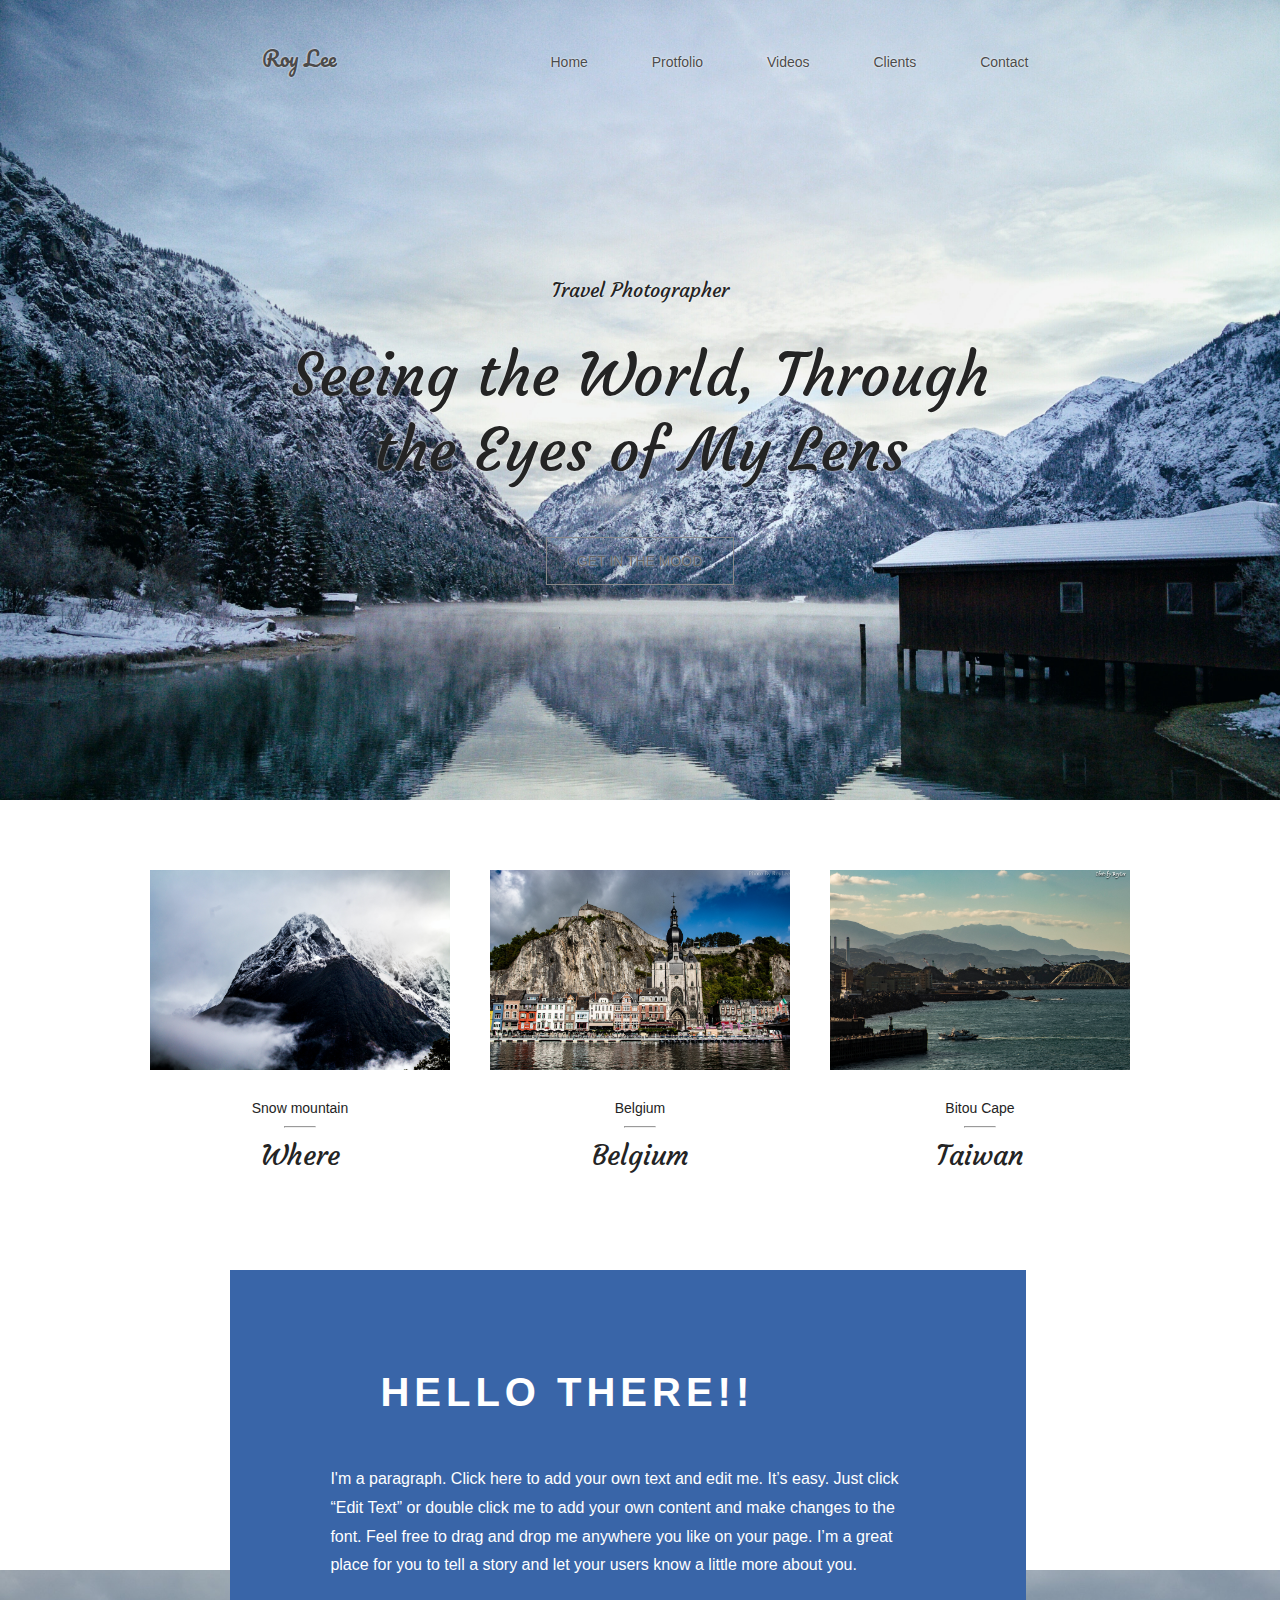
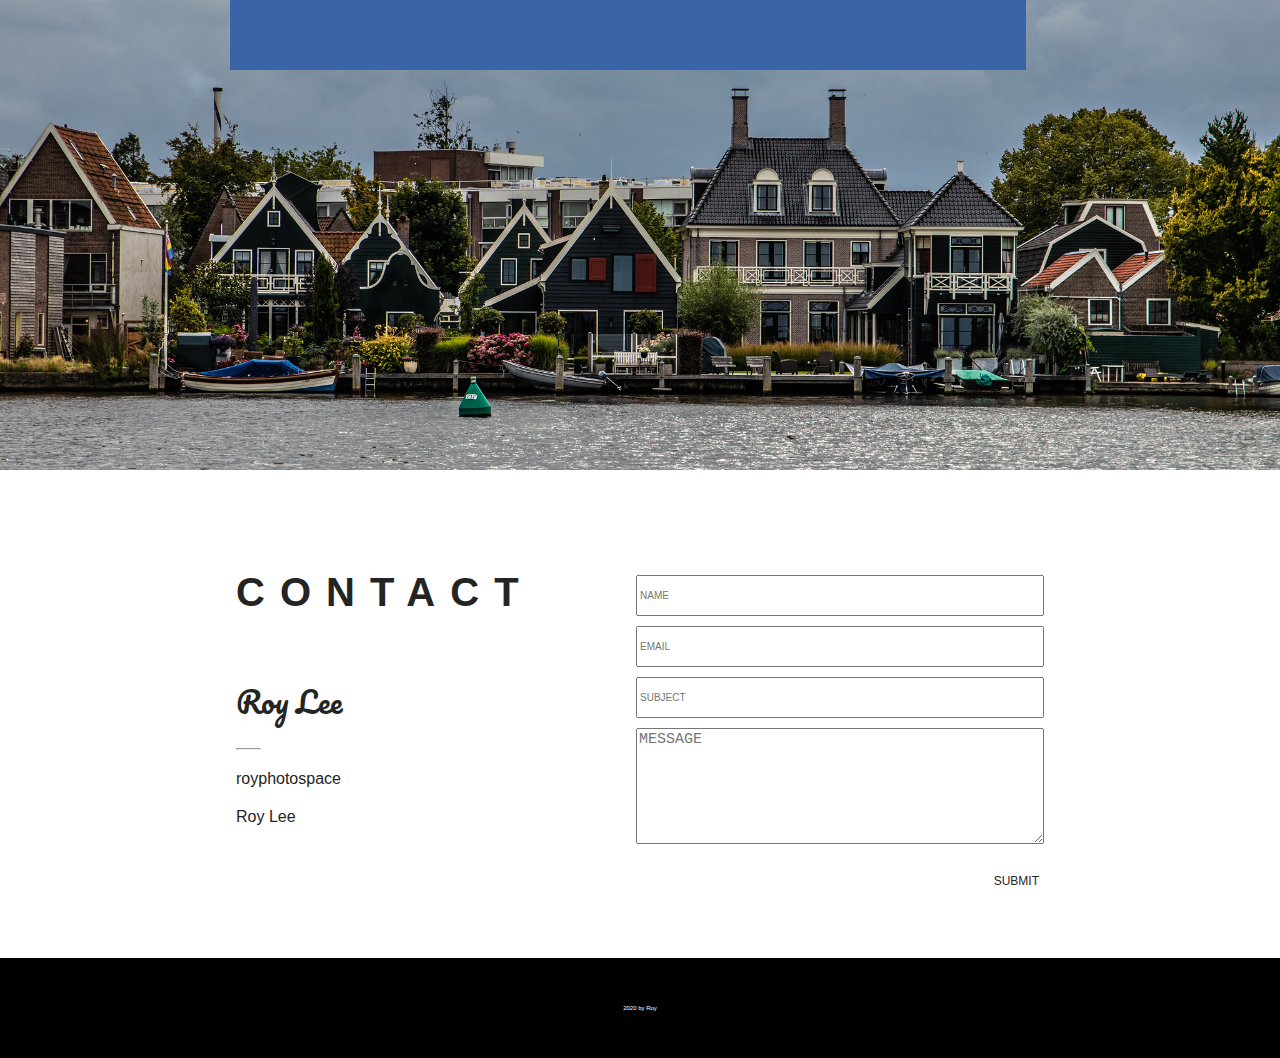
<file: index.html>
<!DOCTYPE html>
<html>
<head>
    <meta charset='utf-8'>
    <meta name='viewport' content='width=device-width, initial-scale=1'>
    <title>Travel Photographer</title>
    <link rel='stylesheet' type='text/css' media='screen' href='nav.css'>
    <link rel='stylesheet' type='text/css' media='screen' href='secpart.css'>
    <link rel='stylesheet' type='text/css' media='screen' href='thirdpart.css'>
    <link rel='stylesheet' type='text/css' media='screen' href='fourthpart.css'>
    <link rel="preconnect" href="https://fonts.gstatic.com">
    <link href="https://fonts.googleapis.com/css2?family=Caveat:wght@700&family=Pacifico&display=swap" rel="stylesheet">
    <link rel="preconnect" href="https://fonts.gstatic.com">
    <link href="https://fonts.googleapis.com/css2?family=Courgette&display=swap" rel="stylesheet">
    <link rel="preconnect" href="https://fonts.gstatic.com">
    <link href="https://fonts.googleapis.com/css2?family=Shrikhand&display=swap" rel="stylesheet">
</head>

<body>
    <nav>
        <div class="bg">
            <div class="menu">
                <span class="content name">Roy Lee</span>
                <span class="hide content home"
                    onmouseover="over(this);" 
                    onmouseout="out(this);">Home
                </span>
                <span class="hide content protfolio" 
                    onmouseover="over(this);" 
                    onmouseout="out(this);"
                    onclick="location.href='protfolio.html'">Protfolio
                </span>
                <span class="hide content videos"
                    onmouseover="over(this);" 
                    onmouseout="out(this);">Videos
                </span>
                <span class="hide content clients"
                    onmouseover="over(this);" 
                    onmouseout="out(this);">Clients
                </span>
                <span class="hide content contact"
                    onmouseover="over(this);" 
                    onmouseout="out(this);">Contact
                </span>
            </div>
            <!----------------------------------------->
            
            <!----------------------------------------->
            <div class="hidemenu">
                <div class="lines" 
                    onmouseover="over(this);" 
                    onmouseout="out(this);"
                    onmousedown="press(this);">
                    <div class="line"></div>
                    <div class="line"></div>
                    <div class="line"></div>
                </div>
            </div>
            <!----------------------------------------->
            <ul class="pullout" id="pulloutmenu">
                <ul class="ShutDown" 
                    onmousedown="shutdown(this);">X close
                </ul>
                <li class="form">
                    <span class="hide content home"
                        onmouseover="over(this);" 
                        onmouseout="out(this);">Home
                    </span>
                </li>
                <li class="form">
                    <span class="hide content protfolio" 
                        onmouseover="over(this);" 
                        onmouseout="out(this);">Protfolio
                    </span>
                </li>
                <li class="form">
                    <span class="hide content videos"
                        onmouseover="over(this);" 
                        onmouseout="out(this);"
                        onmousedown="open(this);">Videos
                    </span>
                </li>
                <li class="form">
                    <span class="hide content clients"
                        onmouseover="over(this);" 
                        onmouseout="out(this);">Clients
                    </span>
                </li>
                <li class="form">
                    <span class="hide content contact"
                        onmouseover="over(this);" 
                        onmouseout="out(this);">Contact
                    </span>
                </li>
            </ul>
            <!----------------------------------------->
            <div class="topic">Travel Photographer</div>
            <div class="subject">Seeing the World, Through <br/> the Eyes of My Lens</div>
            <div class="button">
                <span 
                    class="text" 
                    onmouseover="over(this);" 
                    onmouseout="out(this);">GET IN THE MOOD
                </span>
            </div>
        </div>
    </nav>

    <section class="secpart">
        <div class="area">
            <div class="zone">
                <div class="pic pic1" 
                    onmouseover="changepic1(this);" 
                    onmouseout="reduction(this);">
                </div>
                <div class="album">Snow mountain</div>
                <hr class="line"></hr>
                <div class="loc">Where</div>
            </div>
            <div class="zone">
                <div class="pic pic2" 
                    onmouseover="changepic2(this);" 
                    onmouseout="reduction(this);">
                </div>
                <div class="album">Belgium</div>
                <hr class="line"></hr>
                <div class="loc">Belgium</div>
            </div>
            <div class="zone">
                <div class="pic pic3" 
                    onmouseover="changepic3(this);" 
                    onmouseout="reduction(this);">
                </div>
                <div class="album">Bitou Cape</div>
                <hr class="line"></hr>
                <div class="loc">Taiwan</div>
            </div>
        </div>
    </section>

    <section class="thirdpart">
            <div class="block">
                <div class="subtitle">HELLO THERE!!</div>
                <div class="text">I'm a paragraph. Click here to add your own text and edit me. 
                    It’s easy. Just click “Edit Text” or double click me to add your own content 
                    and make changes to the font. Feel free to drag and drop me anywhere you like on your page.
                    I’m a great place for you to tell a story and let your users know a little more about you.
                </div>
            </div>
        <div class="Picture"></div>
    </section>

    <section class="fourthpart">
        <div class="contact">
            <div class="con">CONTACT</div>
            <div class="name">Roy Lee</div>
            <hr class="line"></hr>
            <div class="social">royphotospace</div>
            <div class="social">Roy Lee</div>
        </div>
        <!----------------------------------------->
        <div class="typingblock">
            <div class="box">
                <input type="text" id="MessageBoxsmell"
                    placeholder="NAME"
                    onmouseover="over(this);" 
                    onmouseout="out(this);">
            </div>
            <div class="box">
                <input type="text" id="MessageBoxsmell"
                    placeholder="EMAIL"
                    onmouseover="over(this);" 
                    onmouseout="out(this);">
            </div>
            <div class="box">
                <input type="text" id="MessageBoxsmell"
                    placeholder="SUBJECT"
                    onmouseover="over(this);" 
                    onmouseout="out(this);">
            </div>
            <div class="boxbig">
                <textarea id="MessageBox"
                    placeholder="MESSAGE"
                    onmouseover="over(this);" 
                    onmouseout="out(this);"></textarea>
            </div>
            <div class="submit">
                <span 
                    onmouseover="over(this);" 
                    onmouseout="out(this);">SUBMIT
                </span>
            </div>
        </div>  
    </section>
    <section class="footer">
        <div class="footer">2020 by Roy</div>
    </section>
    <!------------------------------------------------>
    <script>
        function over(elem){
            elem.style.backgroundColor = "#b0c4de";
            elem.style.color ="#ffffff";
        }
        function out(elem){
            elem.style.backgroundColor = "";
            elem.style.color ="";
        }
        function open(elem){
            elem.style.backgroundColor = "";
            elem.style.color ="";
        }
        function changepic1(elem){
            elem.style.backgroundImage = "url('mike-kotsch-.jpg')";
        }
        function changepic2(elem){
            elem.style.backgroundImage = "url('48841129741_49d14bd91c_k.jpg')";
        }
        function changepic3(elem){
            elem.style.backgroundImage = "url('49298102146_4eac9350ad_k.jpg')";
        }
        function reduction(elem){
            elem.style.backgroundImage = "";
        }
        function press(elem){
            let menu = document.getElementById("pulloutmenu");
            menu.style.display ="block" ;
        }
        function shutdown(elem){
            let menu = document.getElementById("pulloutmenu");
            menu.style.display = "none" ;
        }
    </script>
</body>
</html>
</file>
<file: nav.css>
body{
    margin: 0px;
    font-size: 20px;
    font-family: Arial, Helvetica, sans-serif;
}
nav{
    height: 800px; width: 100%;
    background-image: url(tobia.jpg);
    background-size: cover;
    background-attachment: fixed;
}
nav>.bg>.menu{
    padding-top: 40px;
    text-align: center;
    font-size: 70%;
    color: rgb(75, 75, 75);
    text-shadow: 0px 0px 2px #ffffff;
    font-weight: 300;    
}
nav>.bg>.menu>.content{   
    margin: 0px 30px; cursor: pointer;
    transition: color 0.5s;  
}
nav>.bg>.menu>.name{   
    padding-left: 10px;
    padding-right: 150px;
    font-size: 150%;
    font-family: 'Pacifico', cursive;  
}
nav>.bg>.hidemenu{   
    justify-content:flex-end; 
    display:none;   
}
nav>.bg>.hidemenu>.lines{   
    width: 30px; cursor: pointer; 
    transition: background-color 0.5s; 
}
nav>.bg>.hidemenu>.lines>.line{   
    height: 2px ; margin: 7px 0px ;
    background-color: rgb(75, 75, 75) ;
}
/*--------------------------*/
nav>.bg>.pullout{   
    width: 100%; height: 600px;
    box-sizing: border-box; 
    border: 1px solid rgb(36, 36, 36);
    z-index: 3; position:absolute;
    top: -20px; background-color: rgba(255,255,255,0.9);
    text-align: center; opacity: 0.0;
    padding-top: 70px; transition: opacity 0.7s;
    display: none;
}
nav>.bg>.pullout:hover{   
    opacity: 1;
}
nav>.bg>.pullout>.ShutDown{   
    position: absolute; top: 20px; right: 5px;
    margin-right: 10%;
    font-size: 80%; cursor: pointer;
    font-family: 'Shrikhand', cursive;
}
nav>.bg>.pullout>.form{   
    cursor: pointer;
    margin: 20px 0px;
    width: 95%; line-height: 2em;
    box-sizing: border-box; 
    border: 1px solid rgb(36, 36, 36);
}
nav>.bg>.pullout>.form>.content{   
    transition: color 0.5s;
    transition: background-color 1s;
}
/*-----------------------------*/
nav>.bg>.topic{
    padding-top: 200px;
    color: rgb(36, 36, 36);
    text-shadow: 0px 0px 2px #ffffff;
    text-align: center;
    font-family:'Courgette', cursive;
}
nav>.bg>.subject{
    padding-top: 35px;
    color: rgb(36, 36, 36);
    text-shadow: 0px 0px 2px #ffffff;
    text-align: center;
    font-family:'Courgette', cursive;
    font-size: 300%;
}
nav>.bg>.button{
    padding-top: 50px;
    display: flex;
    justify-content:center;
    transition: background-color 0.5s;
}
nav>.bg>.button>.text{
    font-size: 70%;
    font-weight: 200;
    box-sizing: border-box;
    border: 1px solid rgb(138, 136, 136);
    text-align: center;
    padding: 15px 30px;
    color:  rgb(100, 100, 100);
    text-shadow: 0px 0px 2px #ffffff;
    transition: color 0.5s;
    transition: background-color 0.5s;
}
@media(max-width:850px){
    nav{
        height: 600px; 
        background-position: center;
    }
    nav>.bg>.topic{
        padding-top: 70px;
    }
    nav>.bg>.subject{
        padding-top: 35px;
        font-size: 180%;
    }
    nav>.bg>.menu>.name{   
        position:absolute;top:37px;left:15px;;
        z-index: 1;
        padding-right: 20px;
    }
    nav>.bg>.menu>.hide{   
        display: none ;
    }
    nav>.bg>.hidemenu{   
        display: flex ;
    }
    nav>.bg>.hidemenu>.lines{   
        margin-right: 50px;
        z-index: 2;
    }
}
</file>
<file: secpart.css>
section.secpart{
    margin: 70px 50px;
    height: 300px;
}
section.secpart>.area{
    display: flex;
    justify-content: center;
    text-align: center;
    color: rgb(36, 36, 36);
    text-shadow: 0px 0px 2px #ffffff;
}
section.secpart>.area>.zone{
    height: 250px;
    width: 300px;
    padding: 0px 20px;   
}
section.secpart>.area>.zone>.pic{
    height: 200px; transition: background-image 0.5s;
}
section.secpart>.area>.zone>.pic1{
    background-image: url(motain.jpg);
    background-size: cover;
}
section.secpart>.area>.zone>.pic2{
    background-image: url(48841119036_546127fd60_k.jpg);
    background-size: cover;
}
section.secpart>.area>.zone>.pic3{
    background-image: url(49087554598_418a22a2f6_k.jpg);
    background-size: cover;
}
section.secpart>.area>.zone>.album{
    padding-top: 30px;
    font-size: 70%;
}
section.secpart>.area>.zone>.loc{
    font-family: "Courgette" , "cursive";
    font-size: 140%;
}
section.secpart>.area>.zone>.line{
    width: 30px;
}

@media(max-width:950px){
    section.secpart{
        margin-bottom: 550px;
    }
    section.secpart>.area{
        flex-wrap: wrap;
    }
    section.secpart>.area>.zone{
        width: 120%; height: 120%;
    }
    section.secpart>.area>.zone>.pic{
        background-position: center;
    }
    section.secpart>.area>.zone>.album{
        padding-top: 15px;
        font-size: 50%;
    }
    section.secpart>.area>.zone>.loc{
        font-size: 100%;
    }
}
</file>
<file: thirdpart.css>
section.thirdpart>.block{
    height: 400px; width: calc(70% - 100px);
    background-color: rgb(57, 101, 168);
    position:relative;top:30px;left: 18%;
    z-index: 2;
}
section.thirdpart>.block>.subtitle{
    color: rgb(255, 255, 255);
    font-size: 200%; font-weight: 600;
    text-align: left;letter-spacing: 5px;
    margin: 0px 150px; position:inherit;
    padding-top: 100px;
}
section.thirdpart>.block>.text{
    color: rgb(255, 255, 255);
    text-align:left; margin:0px 100px;
    padding-top: 50px; line-height: 1.8;
    font-size: 80%;
}
section.thirdpart>.Picture{
    height: 500px; margin-top: -70px;
    background-image: url(48841314592_d45f03d145_k.jpg);
    background-size:cover; background-position: center;
    z-index: 1;
}
@media(max-width:1150px){
    section.thirdpart>.block>.subtitle{
        font-size: 150%; 
        letter-spacing: 3px;
        margin: 0px 80px;
        padding-top: 50px;
    }
    section.thirdpart>.block>.text{
        line-height: 1.5; font-size: 80%;
    }
}
@media(max-width:850px){
    section.thirdpart>.block{
        width: calc(90% - 20px);
        left: 6%;
    }
    section.thirdpart>.block>.subtitle{
        font-size: 80%; 
        letter-spacing: 1px;
        margin: 0px 50px;
        padding-top: 25px;
    }
    section.thirdpart>.block>.text{
        line-height:1.5; font-size: 80%;
        margin:0px 40px;
    }
    section.thirdpart>.Picture{
        height: 400px;
    }
}
</file>
<file: fourthpart.css>
section.fourthpart{
    display: flex; justify-content: center;
    padding-top: 100px;
    color: rgb(36, 36, 36);
}
section.fourthpart>.contact{
    width: 300px;padding-right: 100px;
}
section.fourthpart>.contact>.con{
    font-size: 200%;padding-bottom: 60px;
    font-weight: bold;letter-spacing: 15px;
}
section.fourthpart>.contact>.name{
    font-size:150%;font-family: 'Pacifico', cursive; 
    padding-bottom: 10px;
}
section.fourthpart>.contact>.social{
    font-size:80%; margin: 20px 0px;
}
section.fourthpart>.contact>.line{
    margin: 10px 0px; margin-right: 275px;  
}
/*section.fourthpart>.typingblock>.box input{
    width: 400px; height: 35px;
    margin: 5px 0px; font-size: 50%;   
}*/
/*section.fourthpart>.typingblock>.boxbig input{
    width: 400px; height: 110px;
    margin: 5px 0px; font-size: 50%;     
}*/
#MessageBoxsmell{
    width: 400px; height: 35px;
    margin: 5px 0px; font-size: 50%;       
}
#MessageBox{
    width: 402px; height: 110px;
    margin: 5px 0px; font-size: 75%;
}
section.fourthpart>.typingblock>.box>.board{
    margin: 0px 10px; font-size: 60%;
}
section.fourthpart>.typingblock>.boxbig>.message{
    margin: 0px 10px; font-size: 60%;
}
section.fourthpart>.typingblock>.submit{
    font-size: 60%; text-align: right;
    margin: 20px 5px;
}
section.footer>.footer{
    color: white; margin-top: 50px;
    font-size: 30%;
    background-color: black;
    height: 100px;
    text-align: center;
    line-height: 100px;
}
@media(max-width:950px){
    section.fourthpart{
        flex-wrap: wrap; width: 85%;
        margin: 0px 50px;
    }
}
@media(max-width:550px){
    section.fourthpart{
        width: 80%; 
        padding-top: 50px; 
    }
    section.fourthpart>.contact{
        width: 200px;
    }
    section.fourthpart>.contact>.con{
        font-size: 150%; padding-bottom: 30px;
        letter-spacing: 10px;
    }
    section.fourthpart>.contact>.name{
        font-size:120%;   
    }
    section.fourthpart>.contact>.line{
        margin: 0px 0px; margin-right: 175px;  
    }
    #MessageBoxsmell{
        width: 300px; height: 30px;
        margin-right: 25px; font-size: 30%;   
    }
    #MessageBox{
        width: 300px; height: 100px;
        margin-right: 25px; font-size: 30%;   
    }
    section.fourthpart>.typingblock>.submit{
        font-size: 50%; margin-right: 26px;
    } 
}
</file>
